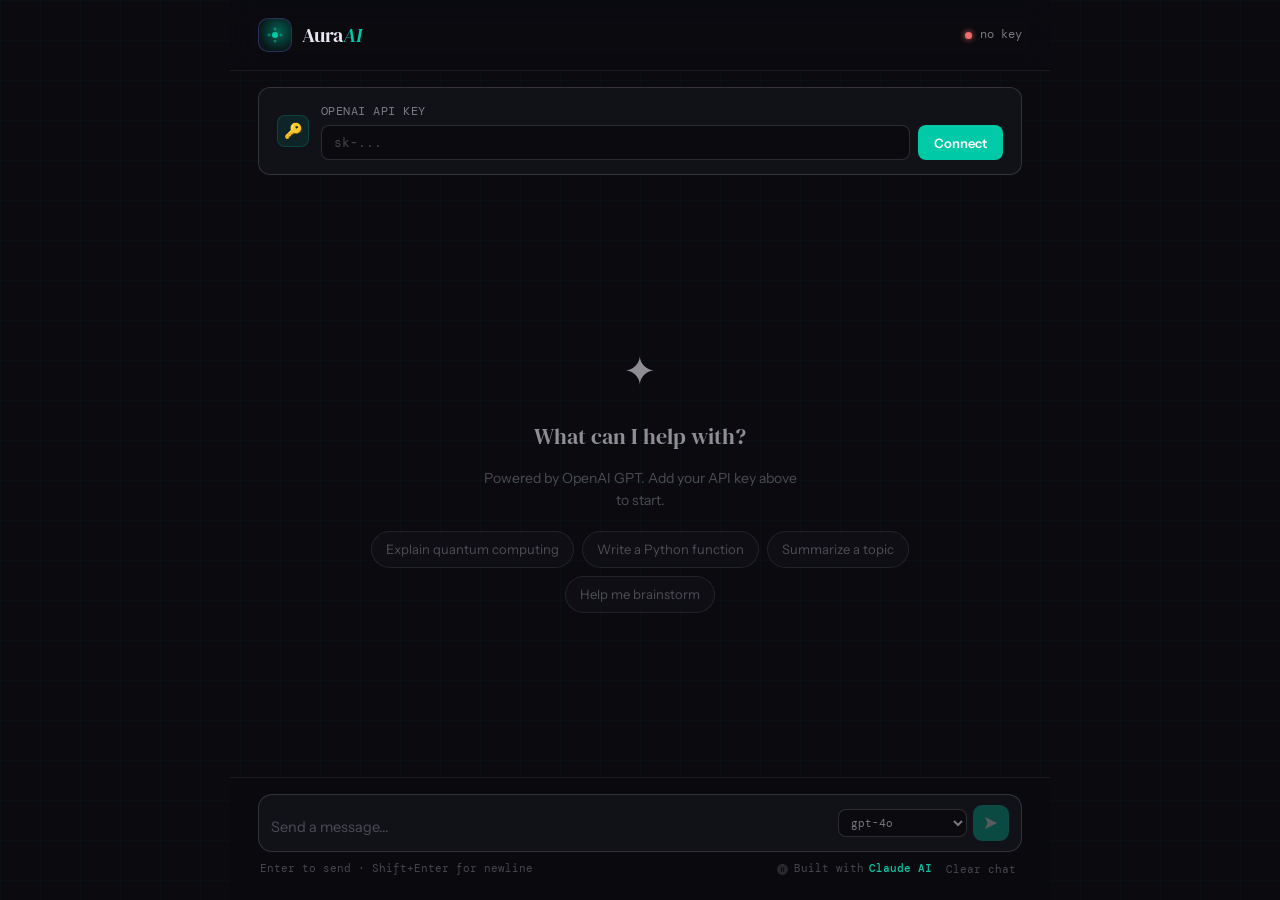
<file: aura-ai-chat-old-version.html>
<!DOCTYPE html>
<html lang="en">
<head>
<meta charset="UTF-8">
<meta name="viewport" content="width=device-width, initial-scale=1.0">
<title>AuraAI — Intelligent Assistant</title>
<link href="https://fonts.googleapis.com/css2?family=DM+Serif+Display:ital@0;1&family=DM+Mono:wght@400;500&family=Instrument+Sans:wght@400;500;600&display=swap" rel="stylesheet">
<style>
  :root {
    --bg: #0a0a0f;
    --surface: #111118;
    --surface2: #18181f;
    --border: rgba(255,255,255,0.07);
    --border-bright: rgba(255,255,255,0.14);
    --accent: #00c9a7;
    --accent-glow: rgba(0,201,167,0.18);
    --accent-dim: rgba(0,201,167,0.08);
    --user-bubble: #0d1f1c;
    --ai-bubble: #131318;
    --text: #e8e6f0;
    --text-dim: rgba(232,230,240,0.5);
    --text-faint: rgba(232,230,240,0.28);
    --danger: #f06b6b;
    --success: #5ecfa0;
    --font-display: 'DM Serif Display', serif;
    --font-body: 'Instrument Sans', sans-serif;
    --font-mono: 'DM Mono', monospace;
  }

  *, *::before, *::after { box-sizing: border-box; margin: 0; padding: 0; }

  html, body {
    height: 100%;
    background: var(--bg);
    color: var(--text);
    font-family: var(--font-body);
    font-size: 15px;
    line-height: 1.6;
    overflow: hidden;
  }

  /* Subtle grid background */
  body::before {
    content: '';
    position: fixed;
    inset: 0;
    background-image:
      linear-gradient(rgba(0,201,167,0.03) 1px, transparent 1px),
      linear-gradient(90deg, rgba(0,201,167,0.03) 1px, transparent 1px);
    background-size: 40px 40px;
    pointer-events: none;
    z-index: 0;
  }

  #app {
    position: relative;
    z-index: 1;
    display: flex;
    flex-direction: column;
    height: 100vh;
    max-width: 820px;
    margin: 0 auto;
  }

  /* ── Header ── */
  header {
    display: flex;
    align-items: center;
    justify-content: space-between;
    padding: 18px 28px;
    border-bottom: 1px solid var(--border);
    backdrop-filter: blur(12px);
    background: rgba(10,10,15,0.8);
    flex-shrink: 0;
  }

  .logo {
    display: flex;
    align-items: center;
    gap: 10px;
  }

  .logo-mark {
    width: 34px; height: 34px;
    border-radius: 10px;
    background: var(--accent-dim);
    border: 1px solid rgba(124,106,247,0.3);
    display: flex; align-items: center; justify-content: center;
    position: relative;
    overflow: hidden;
  }

  .logo-mark::after {
    content: '';
    position: absolute;
    inset: 0;
    background: radial-gradient(circle at 60% 40%, rgba(0,201,167,0.4), transparent 70%);
  }

  .logo-mark svg { position: relative; z-index: 1; }

  .logo-text {
    font-family: var(--font-display);
    font-size: 20px;
    letter-spacing: -0.01em;
    color: var(--text);
  }

  .logo-text span { color: var(--accent); font-style: italic; }

  .header-status {
    display: flex;
    align-items: center;
    gap: 8px;
    font-size: 12px;
    color: var(--text-dim);
    font-family: var(--font-mono);
  }

  .status-dot {
    width: 7px; height: 7px;
    border-radius: 50%;
    background: var(--success);
    box-shadow: 0 0 6px var(--success);
    animation: pulse 2.5s ease-in-out infinite;
  }

  .status-dot.offline { background: var(--danger); box-shadow: 0 0 6px var(--danger); animation: none; }

  @keyframes pulse {
    0%, 100% { opacity: 1; }
    50% { opacity: 0.4; }
  }

  /* ── API Key Banner ── */
  #api-banner {
    margin: 16px 28px 0;
    padding: 14px 18px;
    background: var(--surface);
    border: 1px solid var(--border-bright);
    border-radius: 12px;
    display: flex;
    align-items: center;
    gap: 12px;
    flex-shrink: 0;
  }

  #api-banner.hidden { display: none; }

  .banner-icon {
    width: 32px; height: 32px;
    border-radius: 8px;
    background: rgba(0,201,167,0.1);
    border: 1px solid rgba(0,201,167,0.2);
    display: flex; align-items: center; justify-content: center;
    flex-shrink: 0;
    color: var(--accent);
    font-size: 15px;
  }

  .banner-label {
    font-size: 12px;
    color: var(--text-dim);
    margin-bottom: 4px;
    font-family: var(--font-mono);
    letter-spacing: 0.04em;
    text-transform: uppercase;
  }

  .banner-input-row {
    display: flex;
    gap: 8px;
    flex: 1;
  }

  #api-key-input {
    flex: 1;
    background: var(--bg);
    border: 1px solid var(--border-bright);
    border-radius: 8px;
    padding: 8px 12px;
    color: var(--text);
    font-family: var(--font-mono);
    font-size: 13px;
    outline: none;
    transition: border-color 0.2s;
  }

  #api-key-input:focus { border-color: var(--accent); }
  #api-key-input::placeholder { color: var(--text-faint); }

  #save-key-btn {
    padding: 8px 16px;
    background: var(--accent);
    border: none;
    border-radius: 8px;
    color: #fff;
    font-family: var(--font-body);
    font-size: 13px;
    font-weight: 600;
    cursor: pointer;
    transition: opacity 0.2s, transform 0.1s;
    white-space: nowrap;
  }

  #save-key-btn:hover { opacity: 0.88; }
  #save-key-btn:active { transform: scale(0.97); }

  /* ── Messages ── */
  #messages {
    flex: 1;
    overflow-y: auto;
    padding: 24px 28px;
    display: flex;
    flex-direction: column;
    gap: 20px;
    scroll-behavior: smooth;
  }

  #messages::-webkit-scrollbar { width: 4px; }
  #messages::-webkit-scrollbar-track { background: transparent; }
  #messages::-webkit-scrollbar-thumb { background: var(--border-bright); border-radius: 4px; }

  /* Empty state */
  #empty-state {
    flex: 1;
    display: flex;
    flex-direction: column;
    align-items: center;
    justify-content: center;
    gap: 12px;
    text-align: center;
    padding: 40px;
    opacity: 0.6;
  }

  #empty-state.hidden { display: none; }

  .empty-icon {
    font-size: 40px;
    margin-bottom: 4px;
    filter: grayscale(0.3);
  }

  .empty-title {
    font-family: var(--font-display);
    font-size: 22px;
    color: var(--text);
  }

  .empty-sub {
    font-size: 14px;
    color: var(--text-dim);
    max-width: 320px;
  }

  .suggestion-chips {
    display: flex;
    flex-wrap: wrap;
    gap: 8px;
    justify-content: center;
    margin-top: 8px;
  }

  .chip {
    padding: 7px 14px;
    background: var(--surface);
    border: 1px solid var(--border-bright);
    border-radius: 20px;
    font-size: 13px;
    color: var(--text-dim);
    cursor: pointer;
    transition: all 0.2s;
  }

  .chip:hover {
    border-color: var(--accent);
    color: var(--accent);
    background: var(--accent-dim);
  }

  /* Message rows */
  .msg-row {
    display: flex;
    gap: 12px;
    animation: slideIn 0.3s cubic-bezier(0.16, 1, 0.3, 1);
  }

  @keyframes slideIn {
    from { opacity: 0; transform: translateY(10px); }
    to { opacity: 1; transform: translateY(0); }
  }

  .msg-row.user { flex-direction: row-reverse; }

  .avatar {
    width: 34px; height: 34px;
    border-radius: 10px;
    display: flex; align-items: center; justify-content: center;
    font-size: 14px;
    flex-shrink: 0;
    margin-top: 2px;
    font-weight: 600;
  }

  .msg-row.user .avatar {
    background: rgba(0,201,167,0.1);
    border: 1px solid rgba(0,201,167,0.25);
    color: var(--accent);
  }

  .msg-row.assistant .avatar {
    background: rgba(94,207,160,0.08);
    border: 1px solid rgba(94,207,160,0.2);
    color: var(--success);
    font-size: 16px;
  }

  .msg-content { max-width: calc(100% - 50px); }

  .msg-bubble {
    padding: 12px 16px;
    border-radius: 14px;
    font-size: 14.5px;
    line-height: 1.7;
    white-space: pre-wrap;
    word-break: break-word;
  }

  .msg-row.user .msg-bubble {
    background: var(--user-bubble);
    border: 1px solid rgba(0,201,167,0.15);
    border-top-right-radius: 4px;
    color: var(--text);
  }

  .msg-row.assistant .msg-bubble {
    background: var(--ai-bubble);
    border: 1px solid var(--border);
    border-top-left-radius: 4px;
    color: var(--text);
  }

  .msg-row.assistant .msg-bubble.error {
    border-color: rgba(240,107,107,0.2);
    background: rgba(240,107,107,0.04);
    color: var(--danger);
  }

  .msg-meta {
    font-size: 11px;
    color: var(--text-faint);
    margin-top: 5px;
    font-family: var(--font-mono);
    padding: 0 4px;
  }

  .msg-row.user .msg-meta { text-align: right; }

  /* Typing indicator */
  .typing-bubble {
    display: flex;
    gap: 5px;
    align-items: center;
    padding: 14px 18px;
    background: var(--ai-bubble);
    border: 1px solid var(--border);
    border-radius: 14px;
    border-top-left-radius: 4px;
    width: fit-content;
  }

  .typing-dot {
    width: 6px; height: 6px;
    border-radius: 50%;
    background: var(--text-dim);
    animation: typingBounce 1.4s ease-in-out infinite;
  }

  .typing-dot:nth-child(2) { animation-delay: 0.2s; }
  .typing-dot:nth-child(3) { animation-delay: 0.4s; }

  @keyframes typingBounce {
    0%, 60%, 100% { transform: translateY(0); opacity: 0.3; }
    30% { transform: translateY(-5px); opacity: 1; }
  }

  /* ── Input Area ── */
  #input-area {
    padding: 16px 28px 22px;
    border-top: 1px solid var(--border);
    flex-shrink: 0;
    background: rgba(10,10,15,0.9);
    backdrop-filter: blur(12px);
  }

  .input-wrapper {
    display: flex;
    align-items: flex-end;
    gap: 10px;
    background: var(--surface);
    border: 1px solid var(--border-bright);
    border-radius: 14px;
    padding: 10px 12px;
    transition: border-color 0.2s, box-shadow 0.2s;
  }

  .input-wrapper:focus-within {
    border-color: rgba(0,201,167,0.4);
    box-shadow: 0 0 0 3px var(--accent-glow);
  }

  #user-input {
    flex: 1;
    background: transparent;
    border: none;
    outline: none;
    color: var(--text);
    font-family: var(--font-body);
    font-size: 14.5px;
    line-height: 1.6;
    resize: none;
    max-height: 120px;
    min-height: 24px;
    padding: 2px 0;
  }

  #user-input::placeholder { color: var(--text-faint); }

  .input-actions {
    display: flex;
    align-items: center;
    gap: 6px;
    flex-shrink: 0;
  }

  #model-select {
    background: var(--bg);
    border: 1px solid var(--border-bright);
    border-radius: 8px;
    color: var(--text-dim);
    font-family: var(--font-mono);
    font-size: 11px;
    padding: 5px 8px;
    outline: none;
    cursor: pointer;
    transition: border-color 0.2s;
  }

  #model-select:focus { border-color: var(--accent); }
  #model-select option { background: var(--surface); }

  #send-btn {
    width: 36px; height: 36px;
    border-radius: 9px;
    background: var(--accent);
    border: none;
    color: #fff;
    cursor: pointer;
    display: flex; align-items: center; justify-content: center;
    transition: opacity 0.2s, transform 0.1s;
    flex-shrink: 0;
  }

  #send-btn:hover { opacity: 0.85; }
  #send-btn:active { transform: scale(0.93); }
  #send-btn:disabled { opacity: 0.3; cursor: not-allowed; }

  .input-footer {
    display: flex;
    align-items: center;
    justify-content: space-between;
    margin-top: 8px;
    padding: 0 2px;
  }

  .input-hint {
    font-size: 11px;
    color: var(--text-faint);
    font-family: var(--font-mono);
  }

  #clear-btn {
    font-size: 11px;
    color: var(--text-faint);
    background: none;
    border: none;
    cursor: pointer;
    font-family: var(--font-mono);
    transition: color 0.2s;
    padding: 2px 4px;
  }

  #clear-btn:hover { color: var(--danger); }

  /* Markdown-like formatting */
  .msg-bubble code {
    font-family: var(--font-mono);
    font-size: 13px;
    background: rgba(255,255,255,0.06);
    border: 1px solid var(--border-bright);
    border-radius: 4px;
    padding: 1px 5px;
  }

  .msg-bubble strong { font-weight: 600; color: #fff; }
</style>
</head>
<body>

<div id="app">
  <header>
    <div class="logo">
      <div class="logo-mark">
        <svg width="18" height="18" viewBox="0 0 18 18" fill="none">
          <circle cx="9" cy="9" r="3" fill="#00c9a7"/>
          <circle cx="9" cy="3" r="1.5" fill="#00c9a7" opacity="0.5"/>
          <circle cx="9" cy="15" r="1.5" fill="#00c9a7" opacity="0.5"/>
          <circle cx="3" cy="9" r="1.5" fill="#00c9a7" opacity="0.5"/>
          <circle cx="15" cy="9" r="1.5" fill="#00c9a7" opacity="0.5"/>
        </svg>
      </div>
      <span class="logo-text">Aura<span>AI</span></span>
    </div>
    <div class="header-status">
      <span class="status-dot" id="status-dot"></span>
      <span id="status-text">ready</span>
    </div>
  </header>

  <div id="api-banner">
    <div class="banner-icon">🔑</div>
    <div style="flex:1;">
      <div class="banner-label">OpenAI API Key</div>
      <div class="banner-input-row">
        <input type="password" id="api-key-input" placeholder="sk-..." autocomplete="off" />
        <button id="save-key-btn">Connect</button>
      </div>
    </div>
  </div>

  <div id="messages">
    <div id="empty-state">
      <div class="empty-icon">✦</div>
      <div class="empty-title">What can I help with?</div>
      <div class="empty-sub">Powered by OpenAI GPT. Add your API key above to start.</div>
      <div class="suggestion-chips">
        <div class="chip" onclick="useSuggestion(this)">Explain quantum computing</div>
        <div class="chip" onclick="useSuggestion(this)">Write a Python function</div>
        <div class="chip" onclick="useSuggestion(this)">Summarize a topic</div>
        <div class="chip" onclick="useSuggestion(this)">Help me brainstorm</div>
      </div>
    </div>
  </div>

  <div id="input-area">
    <div class="input-wrapper">
      <textarea id="user-input" rows="1" placeholder="Send a message…"></textarea>
      <div class="input-actions">
        <select id="model-select">
          <option value="gpt-4o">gpt-4o</option>
          <option value="gpt-4o-mini">gpt-4o-mini</option>
          <option value="gpt-4-turbo">gpt-4-turbo</option>
          <option value="gpt-3.5-turbo">gpt-3.5-turbo</option>
        </select>
        <button id="send-btn" disabled title="Send">
          <svg width="16" height="16" viewBox="0 0 16 16" fill="none">
            <path d="M14 8L2 2l2.5 6L2 14l12-6z" fill="white"/>
          </svg>
        </button>
      </div>
    </div>
    <div class="input-footer">
      <span class="input-hint">Enter to send · Shift+Enter for newline</span>
      <div style="display:flex;align-items:center;gap:10px;">
        <span style="font-size:11px;color:var(--text-faint);font-family:var(--font-mono);display:flex;align-items:center;gap:5px;">
          <svg width="13" height="13" viewBox="0 0 24 24" fill="none" style="opacity:0.5"><path d="M12 2C6.48 2 2 6.48 2 12s4.48 10 10 10 10-4.48 10-10S17.52 2 12 2zm-1 14H9V8h2v8zm4 0h-2V8h2v8z" fill="currentColor"/></svg>
          Built with <a href="https://claude.ai" target="_blank" style="color:var(--accent);text-decoration:none;font-weight:500;">Claude AI</a>
        </span>
        <button id="clear-btn">Clear chat</button>
      </div>
    </div>
  </div>
</div>

<script>
  let apiKey = localStorage.getItem('aura_openai_key') || '';
  let messages = [];
  let isLoading = false;

  const apiKeyInput = document.getElementById('api-key-input');
  const saveKeyBtn = document.getElementById('save-key-btn');
  const apiBanner = document.getElementById('api-banner');
  const messagesEl = document.getElementById('messages');
  const emptyState = document.getElementById('empty-state');
  const userInput = document.getElementById('user-input');
  const sendBtn = document.getElementById('send-btn');
  const modelSelect = document.getElementById('model-select');
  const statusDot = document.getElementById('status-dot');
  const statusText = document.getElementById('status-text');
  const clearBtn = document.getElementById('clear-btn');

  function init() {
    if (apiKey) {
      apiBanner.classList.add('hidden');
      sendBtn.disabled = false;
      setStatus('ready', false);
    } else {
      setStatus('no key', true);
    }
  }

  function setStatus(text, offline = false) {
    statusText.textContent = text;
    statusDot.className = 'status-dot' + (offline ? ' offline' : '');
  }

  saveKeyBtn.addEventListener('click', () => {
    const val = apiKeyInput.value.trim();
    if (!val.startsWith('sk-')) {
      apiKeyInput.style.borderColor = 'var(--danger)';
      setTimeout(() => apiKeyInput.style.borderColor = '', 1500);
      return;
    }
    apiKey = val;
    localStorage.setItem('aura_openai_key', apiKey);
    apiBanner.classList.add('hidden');
    sendBtn.disabled = false;
    setStatus('connected', false);
    setTimeout(() => setStatus('ready', false), 2000);
  });

  apiKeyInput.addEventListener('keydown', e => {
    if (e.key === 'Enter') saveKeyBtn.click();
  });

  function useSuggestion(el) {
    userInput.value = el.textContent;
    autoResize();
    userInput.focus();
  }

  function autoResize() {
    userInput.style.height = 'auto';
    userInput.style.height = Math.min(userInput.scrollHeight, 120) + 'px';
  }

  userInput.addEventListener('input', autoResize);

  userInput.addEventListener('keydown', e => {
    if (e.key === 'Enter' && !e.shiftKey) {
      e.preventDefault();
      if (!sendBtn.disabled) sendMessage();
    }
  });

  sendBtn.addEventListener('click', sendMessage);

  clearBtn.addEventListener('click', () => {
    messages = [];
    const rows = messagesEl.querySelectorAll('.msg-row');
    rows.forEach(r => r.remove());
    emptyState.classList.remove('hidden');
  });

  function formatTime() {
    return new Date().toLocaleTimeString([], { hour: '2-digit', minute: '2-digit' });
  }

  function appendMessage(role, content, isError = false) {
    emptyState.classList.add('hidden');

    const row = document.createElement('div');
    row.className = `msg-row ${role}`;

    const avatar = document.createElement('div');
    avatar.className = 'avatar';
    avatar.textContent = role === 'user' ? 'U' : '✦';

    const msgContent = document.createElement('div');
    msgContent.className = 'msg-content';

    const bubble = document.createElement('div');
    bubble.className = 'msg-bubble' + (isError ? ' error' : '');
    bubble.textContent = content;

    const meta = document.createElement('div');
    meta.className = 'msg-meta';
    meta.textContent = formatTime();

    msgContent.appendChild(bubble);
    msgContent.appendChild(meta);
    row.appendChild(avatar);
    row.appendChild(msgContent);
    messagesEl.appendChild(row);
    scrollToBottom();
    return bubble;
  }

  function appendTyping() {
    emptyState.classList.add('hidden');
    const row = document.createElement('div');
    row.className = 'msg-row assistant';
    row.id = 'typing-row';

    const avatar = document.createElement('div');
    avatar.className = 'avatar';
    avatar.textContent = '✦';

    const bubble = document.createElement('div');
    bubble.className = 'typing-bubble';
    for (let i = 0; i < 3; i++) {
      const dot = document.createElement('div');
      dot.className = 'typing-dot';
      bubble.appendChild(dot);
    }

    row.appendChild(avatar);
    row.appendChild(bubble);
    messagesEl.appendChild(row);
    scrollToBottom();
  }

  function removeTyping() {
    const row = document.getElementById('typing-row');
    if (row) row.remove();
  }

  function scrollToBottom() {
    messagesEl.scrollTop = messagesEl.scrollHeight;
  }

  async function sendMessage() {
    const text = userInput.value.trim();
    if (!text || isLoading) return;
    if (!apiKey) {
      apiBanner.classList.remove('hidden');
      apiKeyInput.focus();
      return;
    }

    userInput.value = '';
    autoResize();
    isLoading = true;
    sendBtn.disabled = true;
    setStatus('thinking…', false);

    messages.push({ role: 'user', content: text });
    appendMessage('user', text);
    appendTyping();

    try {
      const res = await fetch('https://api.openai.com/v1/chat/completions', {
        method: 'POST',
        headers: {
          'Content-Type': 'application/json',
          'Authorization': `Bearer ${apiKey}`
        },
        body: JSON.stringify({
          model: modelSelect.value,
          messages: [
            { role: 'system', content: 'You are a helpful, knowledgeable AI assistant. Be concise and clear.' },
            ...messages
          ],
          max_tokens: 1500,
          temperature: 0.7
        })
      });

      const data = await res.json();

      if (!res.ok) {
        throw new Error(data.error?.message || `API error ${res.status}`);
      }

      const reply = data.choices[0].message.content;
      messages.push({ role: 'assistant', content: reply });
      removeTyping();
      appendMessage('assistant', reply);
      setStatus(`${modelSelect.value}`, false);
      setTimeout(() => setStatus('ready', false), 3000);

    } catch (err) {
      removeTyping();
      const errMsg = err.message.includes('401')
        ? 'Invalid API key. Please check and reconnect.'
        : err.message.includes('429')
        ? 'Rate limit reached. Please wait a moment.'
        : `Error: ${err.message}`;
      appendMessage('assistant', errMsg, true);
      setStatus('error', true);
      setTimeout(() => setStatus('ready', false), 4000);
    } finally {
      isLoading = false;
      sendBtn.disabled = false;
      userInput.focus();
    }
  }

  init();
</script>
</body>
</html>
</file>
